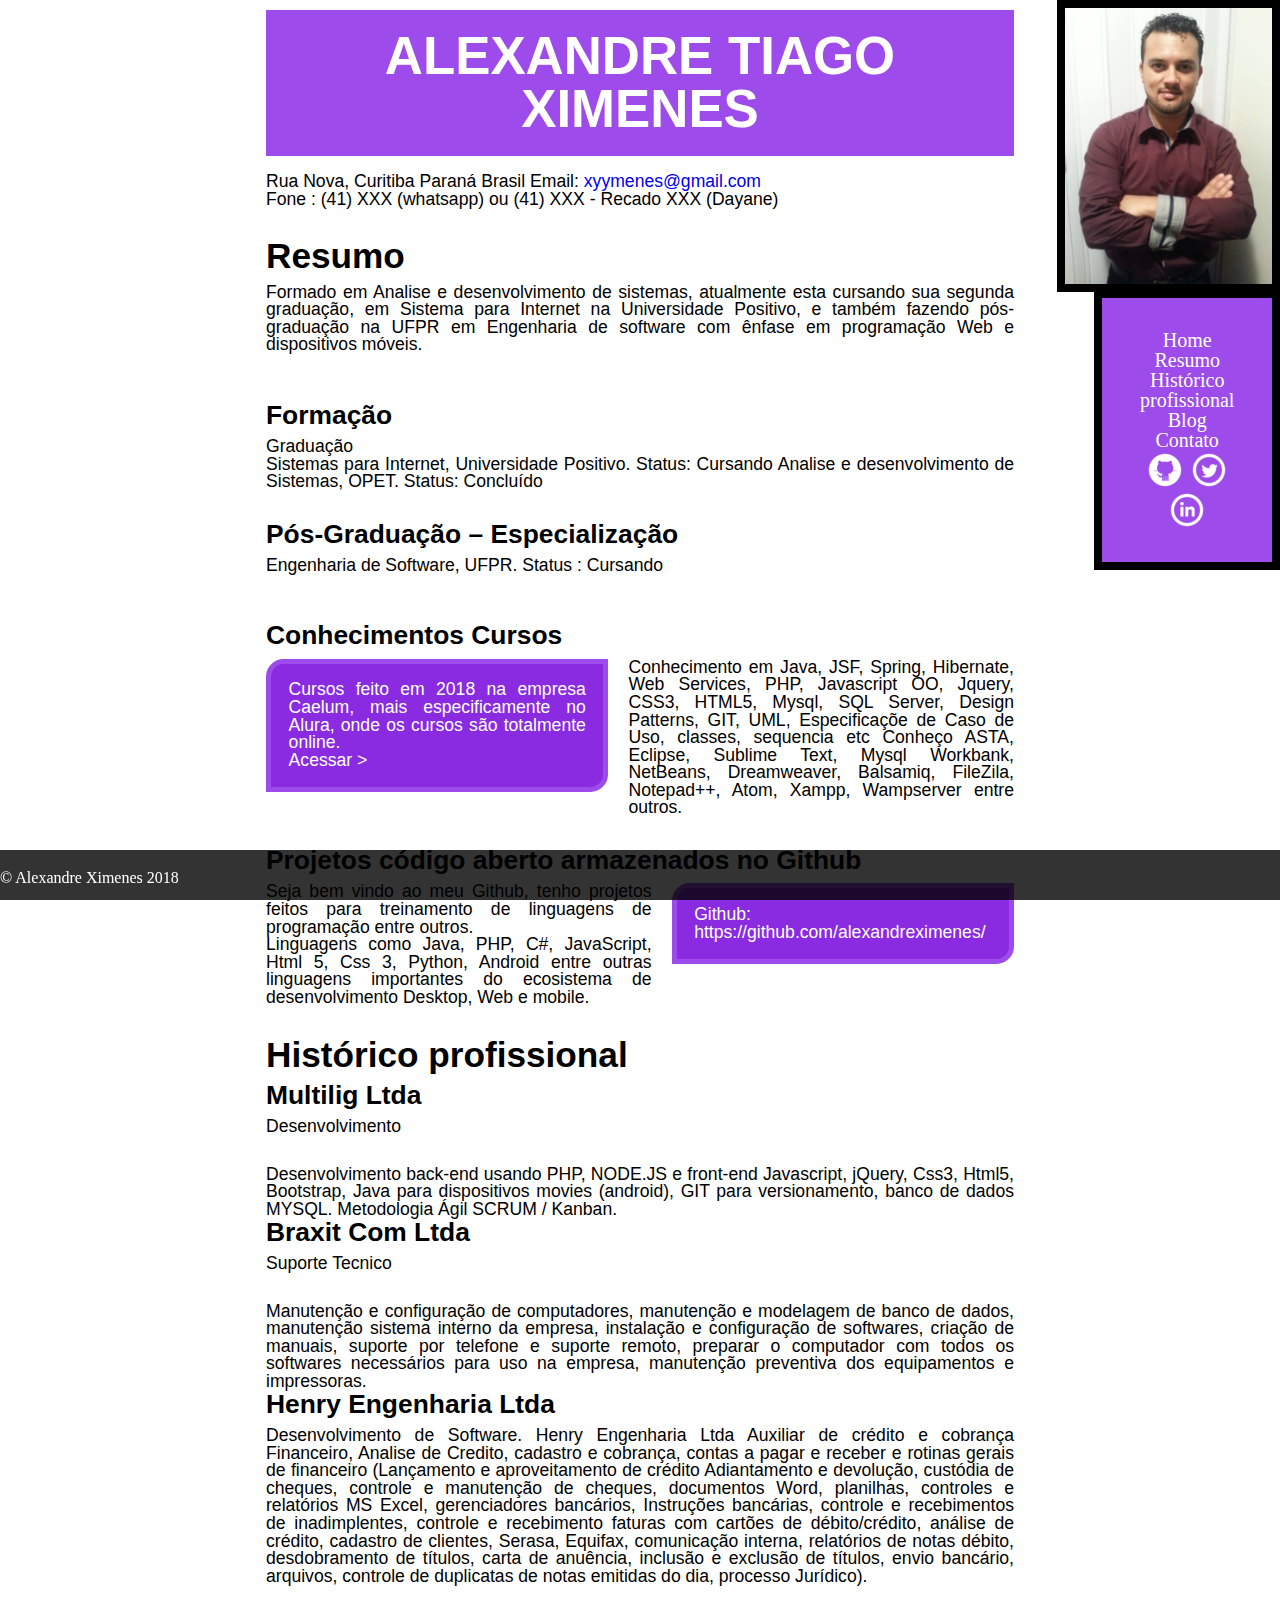
<file: index.html>
<!DOCTYPE html>
<html>
    <head>
        <link rel="stylesheet" href="css/reset.css" />
        <link rel="stylesheet" href="css/estilo.css" />
        <link 
    </head>
    <body>
           <main>
                <h1>Alexandre Tiago Ximenes</h1></br>
                <p>
                    <span>Rua Nova, Curitiba Paraná Brasil Email: <a href="mailto:xyymenes@gmail.com">xyymenes@gmail.com</a></span></br>
                    <span>Fone : (41) XXX (whatsapp) ou (41) XXX - Recado XXX (Dayane) </span></br>
                </p>

                <h2>Resumo</h2>
                <p>Formado em Analise e desenvolvimento de sistemas, atualmente esta cursando sua segunda graduação, em Sistema para Internet na Universidade Positivo, e também fazendo pós-graduação na UFPR em Engenharia de software com ênfase em programação Web e dispositivos móveis.</p>
                </br>
                
                <h3>Formação</h3>
                <h4>Graduação</h4>
                <p>
                    Sistemas para Internet, Universidade Positivo.
                    Status: Cursando	Analise e desenvolvimento de Sistemas, OPET.
                    Status: Concluído
                </p>

                <h3>Pós-Graduação – Especialização</h3>
                <p>
                    Engenharia de Software, UFPR.
                    Status : Cursando
                </p>
            </br>
                
                <h3>Conhecimentos Cursos</h3>
                <blockquote class="cursos"> 
                        Cursos feito em 2018 na empresa Caelum, mais especificamente no Alura, onde os cursos são totalmente online.</br>
                        <cite>
                            <a href="https://cursos.alura.com.br/user/xyymenes">Acessar > </a>
                        </cite>
                    </blockquote>
                    
                    <p>Conhecimento em Java, JSF, Spring, Hibernate, Web Services, PHP, Javascript  OO, Jquery, CSS3, HTML5, Mysql, SQL Server, Design Patterns, GIT, UML, Especificaçõe de Caso de Uso, classes, sequencia etc
                            Conheço ASTA, Eclipse, Sublime Text, Mysql Workbank, NetBeans, Dreamweaver, Balsamiq, FileZila, Notepad++, Atom, Xampp, Wampserver entre outros.</p>
                            
                <h3>Projetos código aberto armazenados no Github</h3>
                <blockquote class="site_github">
                        <cite>
                            <em>Github:</em> <a href="https://github.com/alexandreximenes/">https://github.com/alexandreximenes/</a>
                        </cite>
                    </blockquote>

                <p>
                        Seja bem vindo ao meu Github, tenho projetos feitos para treinamento de linguagens de programação entre outros. </br>
                        Linguagens como Java, PHP, C#, JavaScript, Html 5, Css 3, Python, Android entre outras linguagens importantes do ecosistema de desenvolvimento Desktop, Web e mobile.
                </p>
                
                    
                <h2>Histórico profissional</h2>
                <h3>Multilig Ltda</h3>
                <p>Desenvolvimento</p>
                Desenvolvimento back-end usando PHP, NODE.JS e front-end Javascript, jQuery, Css3, Html5, Bootstrap, Java para dispositivos movies (android), GIT para versionamento, banco de dados MYSQL. Metodologia Ágil SCRUM / Kanban.

                <h3>Braxit Com Ltda</h3>
                <p>Suporte Tecnico </p>
                Manutenção e configuração de computadores, manutenção e modelagem de banco de dados, manutenção sistema interno da empresa, instalação e configuração de softwares, criação de manuais, suporte por telefone e suporte remoto, preparar o computador com todos os softwares necessários para uso na empresa, manutenção preventiva dos equipamentos e impressoras.

                <h3>Henry Engenharia Ltda</h3>
                Desenvolvimento de Software.

                Henry Engenharia Ltda
                Auxiliar de crédito e cobrança
                Financeiro, Analise de Credito, cadastro e cobrança, contas a pagar e receber e rotinas gerais de financeiro (Lançamento e aproveitamento de crédito Adiantamento e devolução, custódia de cheques, controle e manutenção de cheques, documentos Word, planilhas, controles e relatórios MS Excel, gerenciadores bancários, Instruções bancárias, controle e recebimentos de inadimplentes, controle e recebimento faturas com cartões de débito/crédito, análise de crédito, cadastro de clientes, Serasa, Equifax, comunicação interna, relatórios de notas débito, desdobramento de títulos, carta de anuência, inclusão e exclusão de títulos, envio bancário, arquivos, controle de duplicatas de notas emitidas do dia, processo Jurídico).
            </main>

            <figure class="minha-foto">
                <img src="img/alexandre.jpg"/>
                <!-- <figcaption>Querendo <em>sem conseguir</em> fazer cara de sério!</figcaption> -->
            </figure>
            <aside>
                  
                <nav>
                    <ul>
                        <li><a href="#">Home</a></li>
                        <li><a href="#">Resumo</a></li>
                        <li><a href="#">Histórico profissional</a></li>
                        <li><a href="#">Blog</a></li>
                        <li><a href="#">Contato</a></li>

                    </ul>
                </nav>
                  
                <ul class="icones-sociais">
                        <li class="github"><a href="http://www.github.com">Github</a></li>
                        <li class="twitter"><a href="http://www.twitter.com">Twitter</a></li>
                        <li class="linkedin"><a href="http://www.linkedin.com">Linkedin</a></li>
                        
                </ul>
              
            </aside>    
            <footer>
                &copy; Alexandre Ximenes 2018
            </footer>
    </body>
</html>
</file>
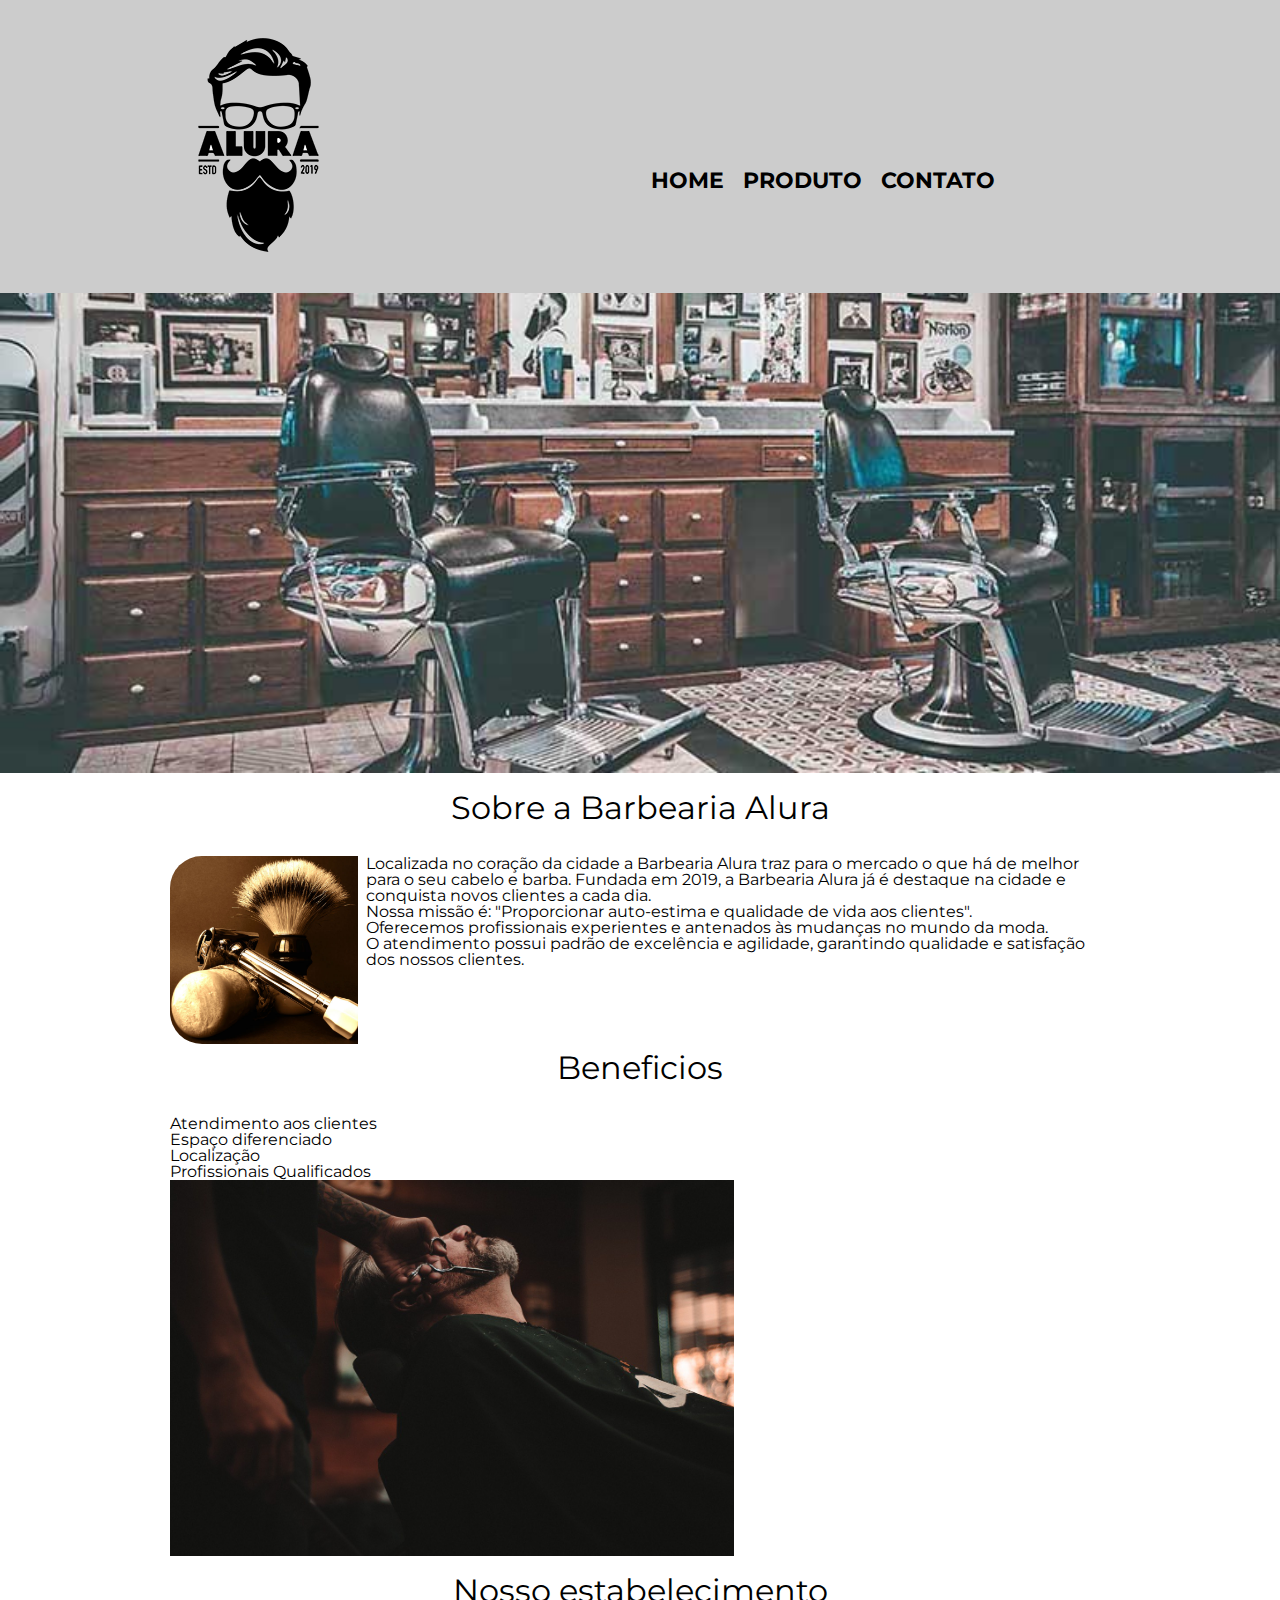
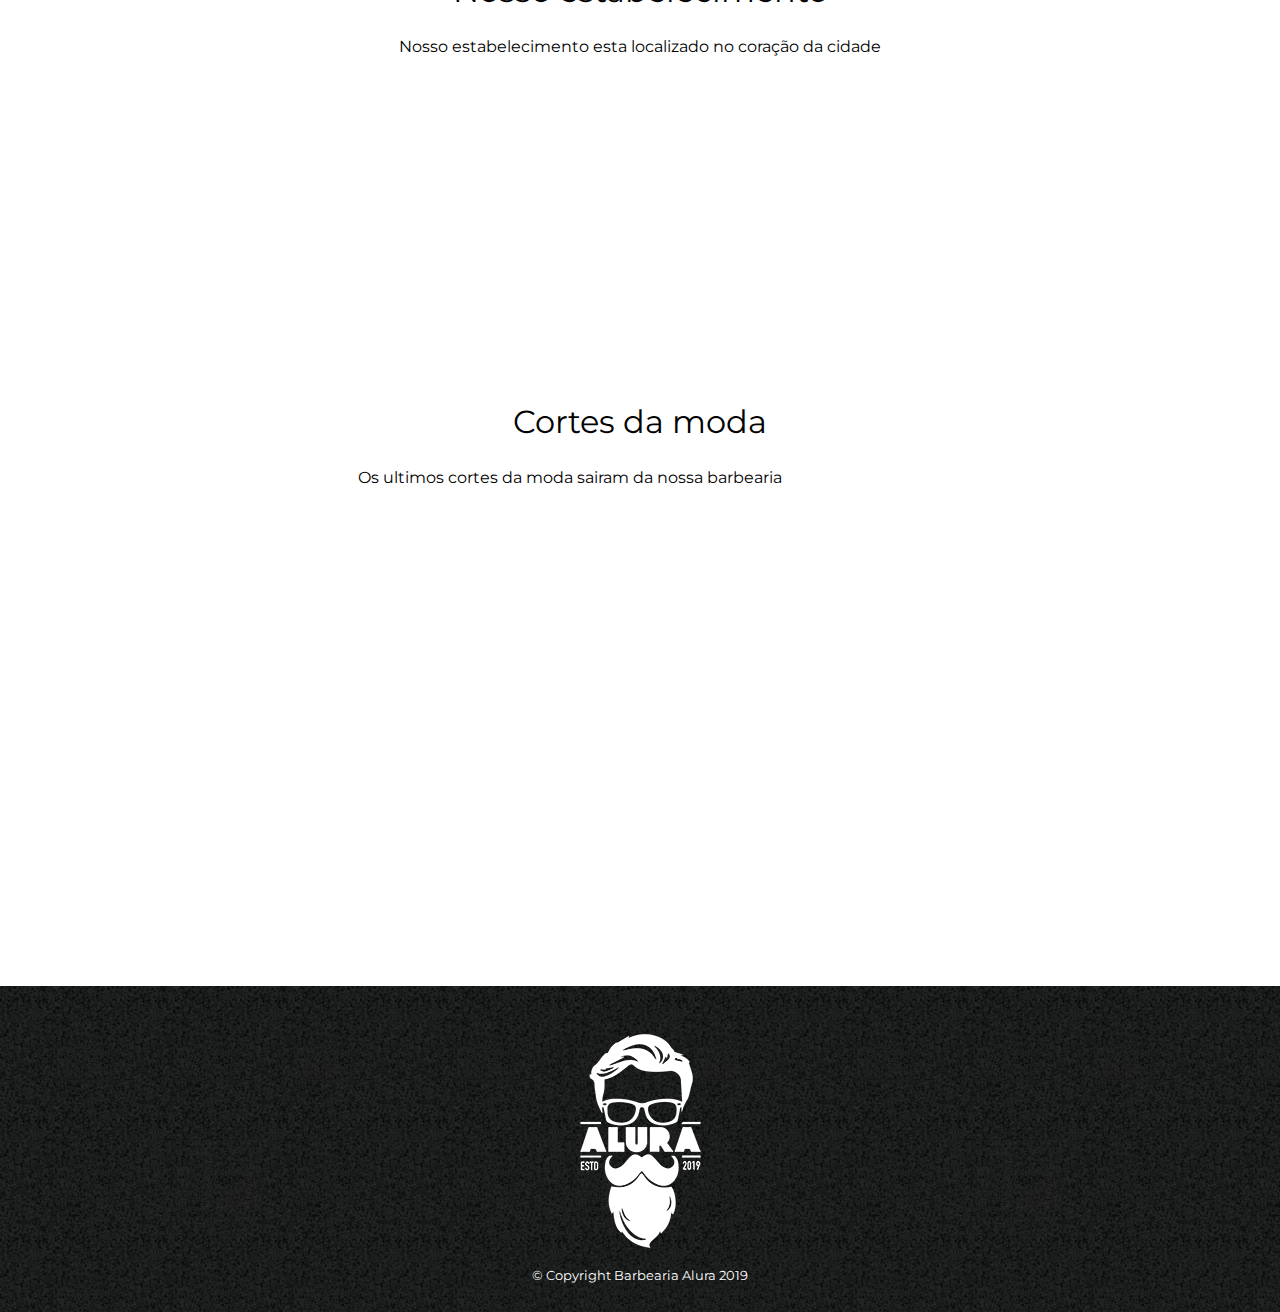
<file: curso II/index.html>
<!DOCTYPE html>
<html lang="pt-br">
<head>
    <title>Barbeaaria</title>
    <meta charset="UTF-8">
    <meta name="viewport" content="width=device-width, initial-scale=1.0">
    <meta http-equiv="X-UA-Compatible" content="ie=edge">
    <link rel="stylesheet" href="reset.css">
    <link rel="stylesheet" href="style.css">
    <link href="https://fonts.googleapis.com/css?family=Montserrat&display=swap" rel="stylesheet">
</head>
<body>
    <header>
        <div class="caixa">
            <figure>
                <img class="logo" src="img/logo.png" alt="imagem da Barbearia Alura">
            </figure>
            <nav>
                <ul>
                        <li><a href="index.html">home</a></li>
                        <li><a href="produtos.html">produto</a></li>
                        <li><a href="contato.html">contato</a></li>
                    </ul>
            </nav>
        </div>
    </header>
    <figure>
        <img class="banner" src="img/banner.jpg" alt="imagem da Barbearia Alura">
    </figure>

    <main>
        <section class="principal"> 
            <h2 class=titulo>Sobre a Barbearia Alura</h2>

            <img class="utensilios" src="img/utensilios.jpg" alt="imagem de utensilios">

            <p>Localizada no coração da cidade a <strong> Barbearia Alura </strong> traz para o mercado o que há de melhor para o seu cabelo e barba. Fundada em 2019, a Barbearia Alura já é destaque na cidade e conquista novos clientes a cada dia.</p>

            <p><em>Nossa missão é: <strong>"Proporcionar auto-estima e qualidade de vida aos clientes".</strong></em></p>

            <p>Oferecemos profissionais experientes e antenados às mudanças no mundo da moda. </p>
            <p><strong>O atendimento possui padrão de excelência e agilidade, garantindo qualidade e satisfação dos nossos clientes.</strong></p>

        </section>

        <section class="beneficios">

            <h3 class=titulo>Beneficios</h3>

            <ul>
                <li class="itens">Atendimento aos clientes</li>
                <li class="itens" >Espaço diferenciado</li>
                <li class="itens" >Localização</li>
                <li class="itens" >Profissionais Qualificados</li>
            </ul>

            <figure>
                    <img class="imagem-beneficios" src="img/beneficios.jpg" alt="imagem da Barbearia Alura">
            </figure>
            
        </section>

        <section class="mapa">

            <h3 class=titulo>Nosso estabelecimento</h3>
            <p>Nosso estabelecimento esta localizado no coração da cidade</p>
            <iframe src="https://www.google.com/maps/embed?pb=!1m18!1m12!1m3!1d3656.4481908446273!2d-46.63466568447373!3d-23.588253984669517!2m3!1f0!2f0!3f0!3m2!1i1024!2i768!4f13.1!3m3!1m2!1s0x94ce5a2b2ed7f3a1%3A0xab35da2f5ca62674!2sCaelum!5e0!3m2!1spt-BR!2sbr!4v1572910335635!5m2!1spt-BR!2sbr" width="100%" height="300" frameborder="0" style="border:0;" allowfullscreen=""></iframe>

        </section>
        <section class="video">

            <h3 class=titulo>Cortes da moda</h3>
            <p>Os ultimos cortes da moda sairam da nossa barbearia</p>
            <iframe width="660" height="415" src="https://www.youtube.com/embed/GbrgUrPWuWE" frameborder="0" allow="accelerometer; autoplay; encrypted-media; gyroscope; picture-in-picture" allowfullscreen></iframe>

        </section>
    </main>
    <footer>
        <figure>
             <img class="logo-rodape" src="img/logo-branco.png" alt="logo rodape">
             <p class="copyright">
                 &copy; Copyright Barbearia Alura 2019
             </p>
        </figure>
     </footer>
</body>
</html>
</file>
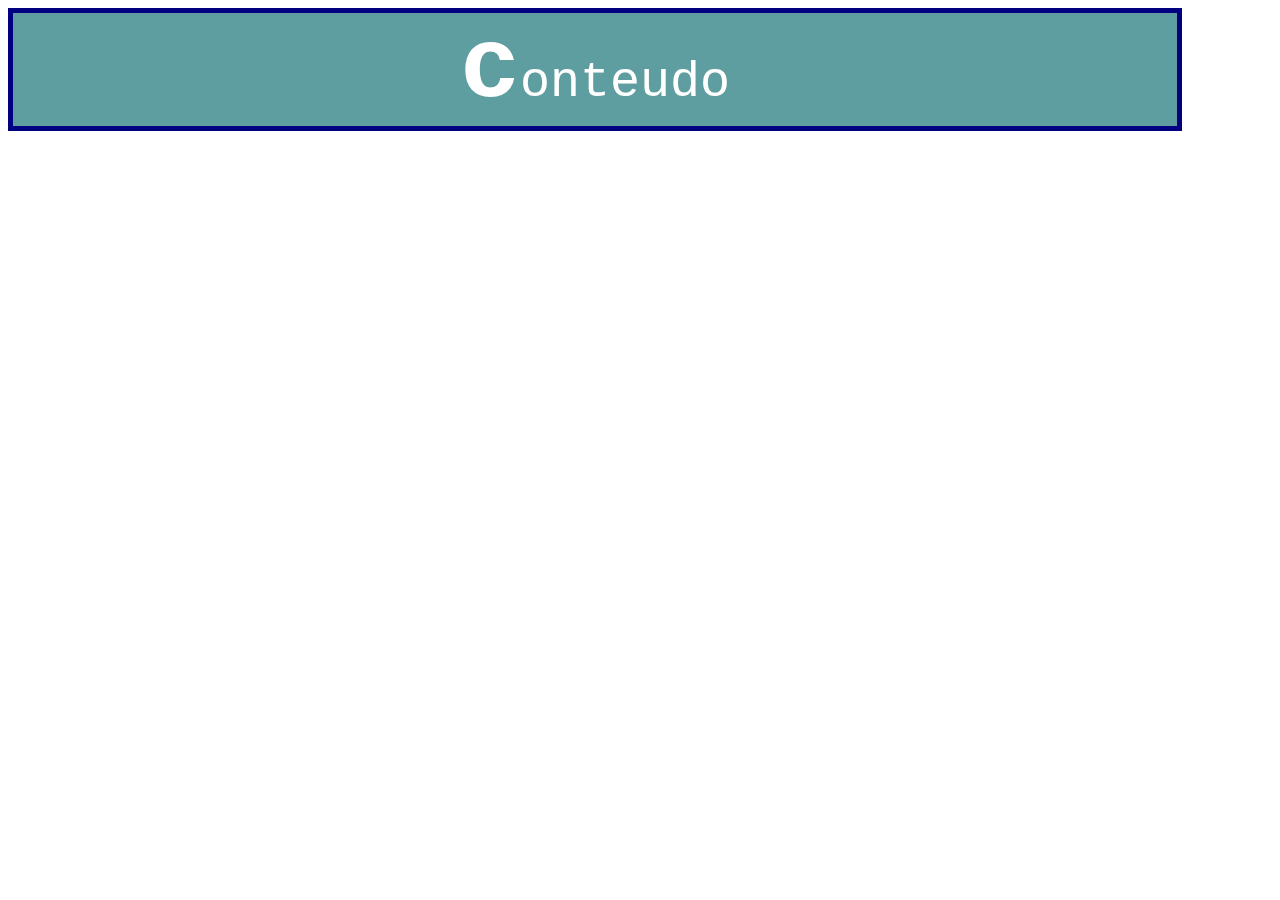
<file: curso/index.html>
<!DOCTYPE html>
<html lang="en">
<head>
    <meta charset="UTF-8">
    <meta name="viewport" content="width=device-width, initial-scale=1.0">
    <meta http-equiv="X-UA-Compatible" content="ie=edge">
    <title>Document</title>

    <style>
        .seletor{
            color: #fff;
            font-size: 50px;
            text-align: center;
            border: solid 5px navy;
            width: calc(100% - 100px);
            background: cadetblue;
            font-family: 'Courier New', Courier, monospace
        }
        .seletor:hover{
            background-color: orangered;
            transition: .5s;
        }

        .seletor::first-letter{
            font-size: 100px;
            font-weight: bold;
        }
    </style>
</head>
<body>
    <div class="seletor">
        conteudo
    </div>
</body>
</html>
</file>
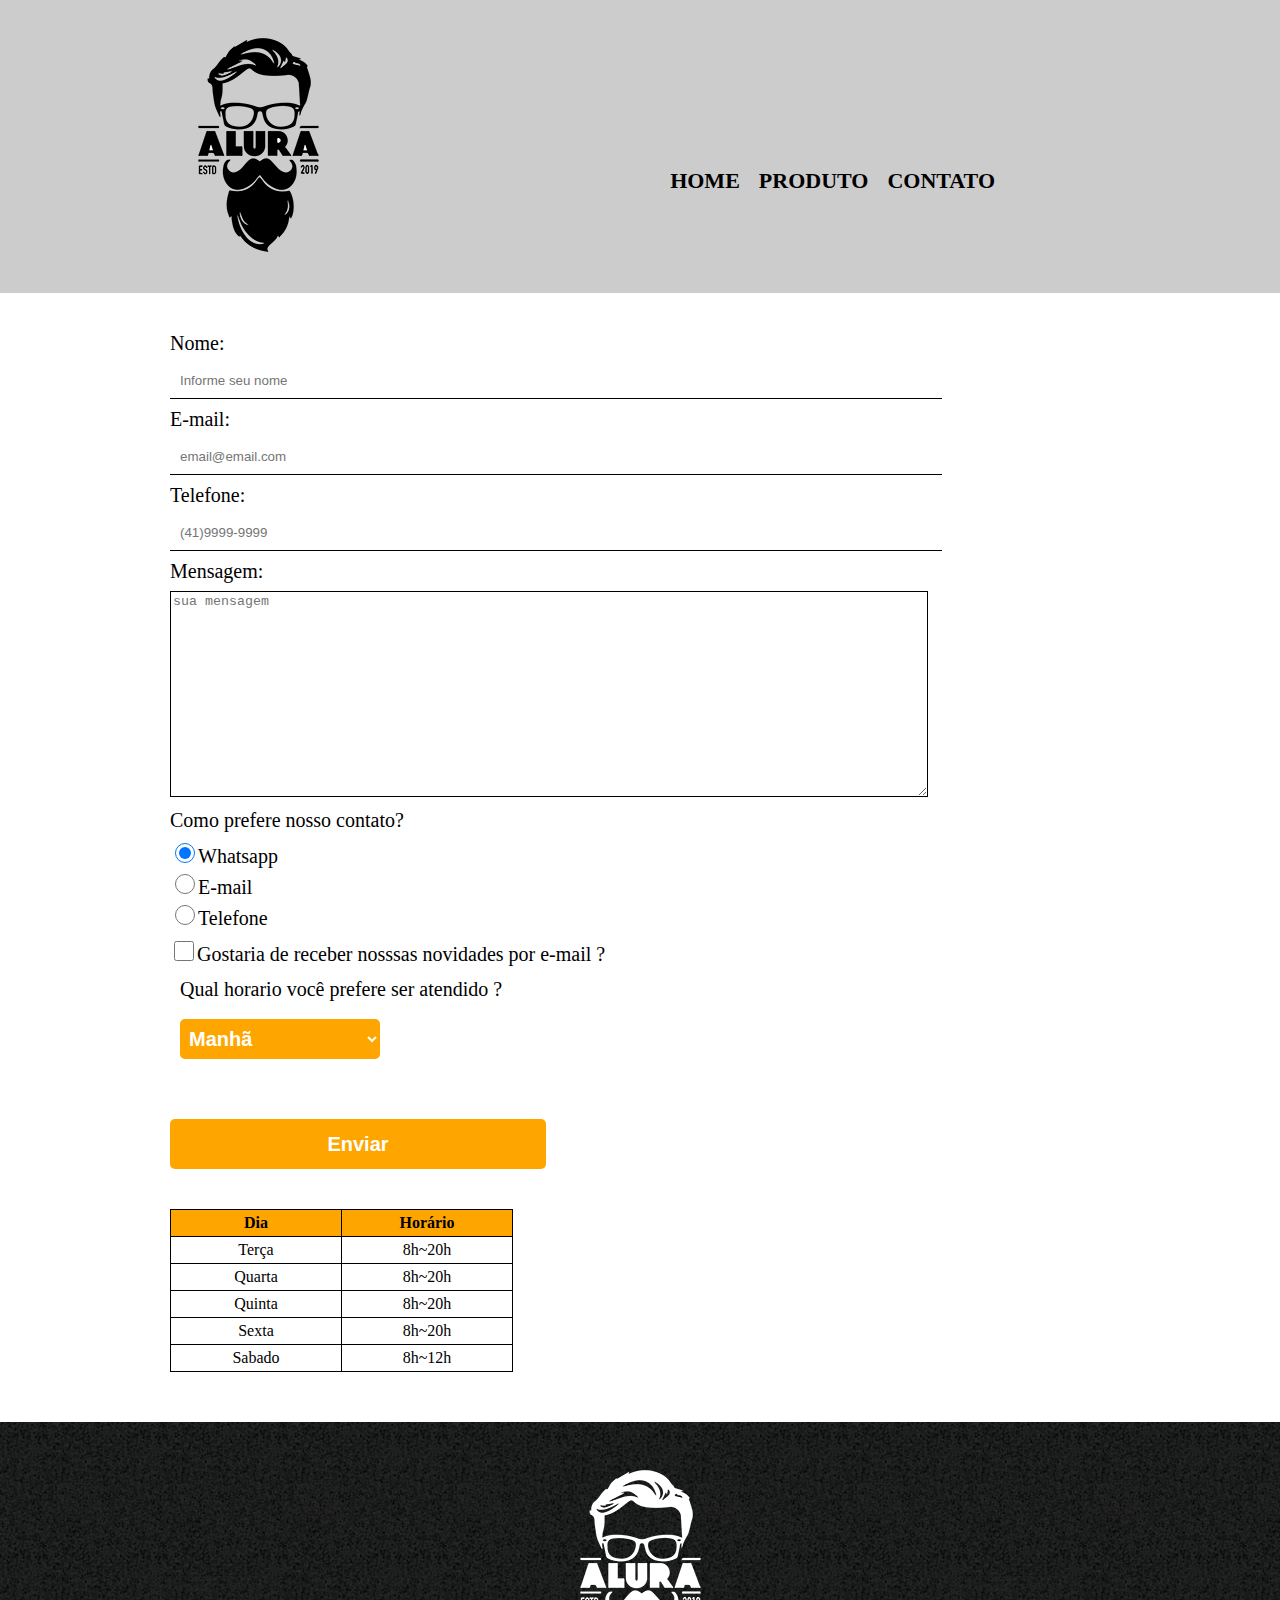
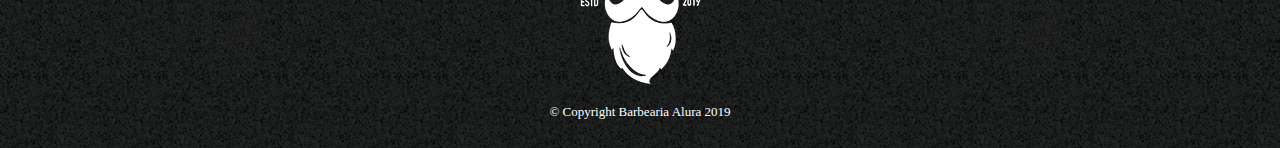
<file: curso II/contato.html>
<!DOCTYPE html>
<html lang="pt-br">
<head>
    <title>Produtos</title>
    <meta charset="UTF-8">
    <meta name="viewport" content="width=device-width, initial-scale=1.0">
    <meta http-equiv="X-UA-Compatible" content="ie=edge">
    <link rel="stylesheet" href="reset.css">
    <link rel="stylesheet" href="contato.css">
</head>
<body>
    <header>
        <div class="caixa">
            <figure>
                <img class="logo" src="img/logo.png" alt="imagem da Barbearia Alura">
            </figure>
            <nav>
                <ul>
                        <li><a href="index.html">home</a></li>
                        <li><a href="produtos.html">produto</a></li>
                        <li><a href="contato.html">contato</a></li>
                    </ul>
            </nav>
        </div>
    </header>

		<main>
			<form>
				<div class="container">
					<label for="name">Nome: </label>
					<input type="text" id="name" placeholder="Informe seu nome" required/>

					<label for="email">E-mail: </label>
					<input type="email" id="email" placeholder="email@email.com" required/>

					<label for="telefone">Telefone: </label>
					<input type="tel" id="telefone" placeholder="(41)9999-9999" required/>

					<label for="mensagem">Mensagem: </label>
					<textarea id="mensagem" placeholder="sua mensagem" required></textarea>
				</div>
				<fieldset class="radio">	
					<legend>Como prefere nosso contato?</legend>
					<label for="radio-whatsapp"><input type="radio" id="radio-whatsapp" value="whatsapp" name="contato" checked/>Whatsapp </label>
					<label for="radio-email"><input type="radio" id="radio-email" value="email" name="contato"/>E-mail </label>
					<label for="radio-telefone"><input type="radio" id="radio-telefone" name="contato"/>Telefone </label>	
					<label class="checkbox-email" for="checkbox-email"><input id="checkbox-email"type="checkbox">Gostaria de receber nosssas novidades por e-mail ?</label>
				</fieldset>

				<fieldset class="select">
				<legend>Qual horario você prefere ser atendido ?</legend>
					<select>
						<option>Manhã</option>
						<option>Tarde</option>
						<option>Noite</option>
					</select>
				</fieldset>
				<input type="submit" class="button" value="Enviar">
			</form>
			<table>
				<thead>
					<tr>
						<th>Dia</th>
						<th>Horário</th>
					</tr>
				</thead>
				<tbody>
					<tr>
						<td>Terça</td>
						<td>8h~20h</td>
					</tr>
					<tr>
						<td>Quarta</td>
						<td> 8h~20h</td>
					</tr>
					<tr>
						<td>Quinta</td>
						<td>8h~20h</td>
					</tr>
					<tr>
						<td>Sexta</td>
						<td>8h~20h</td>
					</tr>
					<tr>
						<td>Sabado</td>
						<td>8h~12h</td>
					</tr>
				</tbody>
			</table>
</main>

		<footer class="footer">
			<figure>
				 <img class="logo-rodape" src="img/logo-branco.png" alt="logo rodape">
				 <p class="copyright">
					 &copy; Copyright Barbearia Alura 2019
				 </p>
			</figure>
		 </footer>	</body>
</html>
</file>
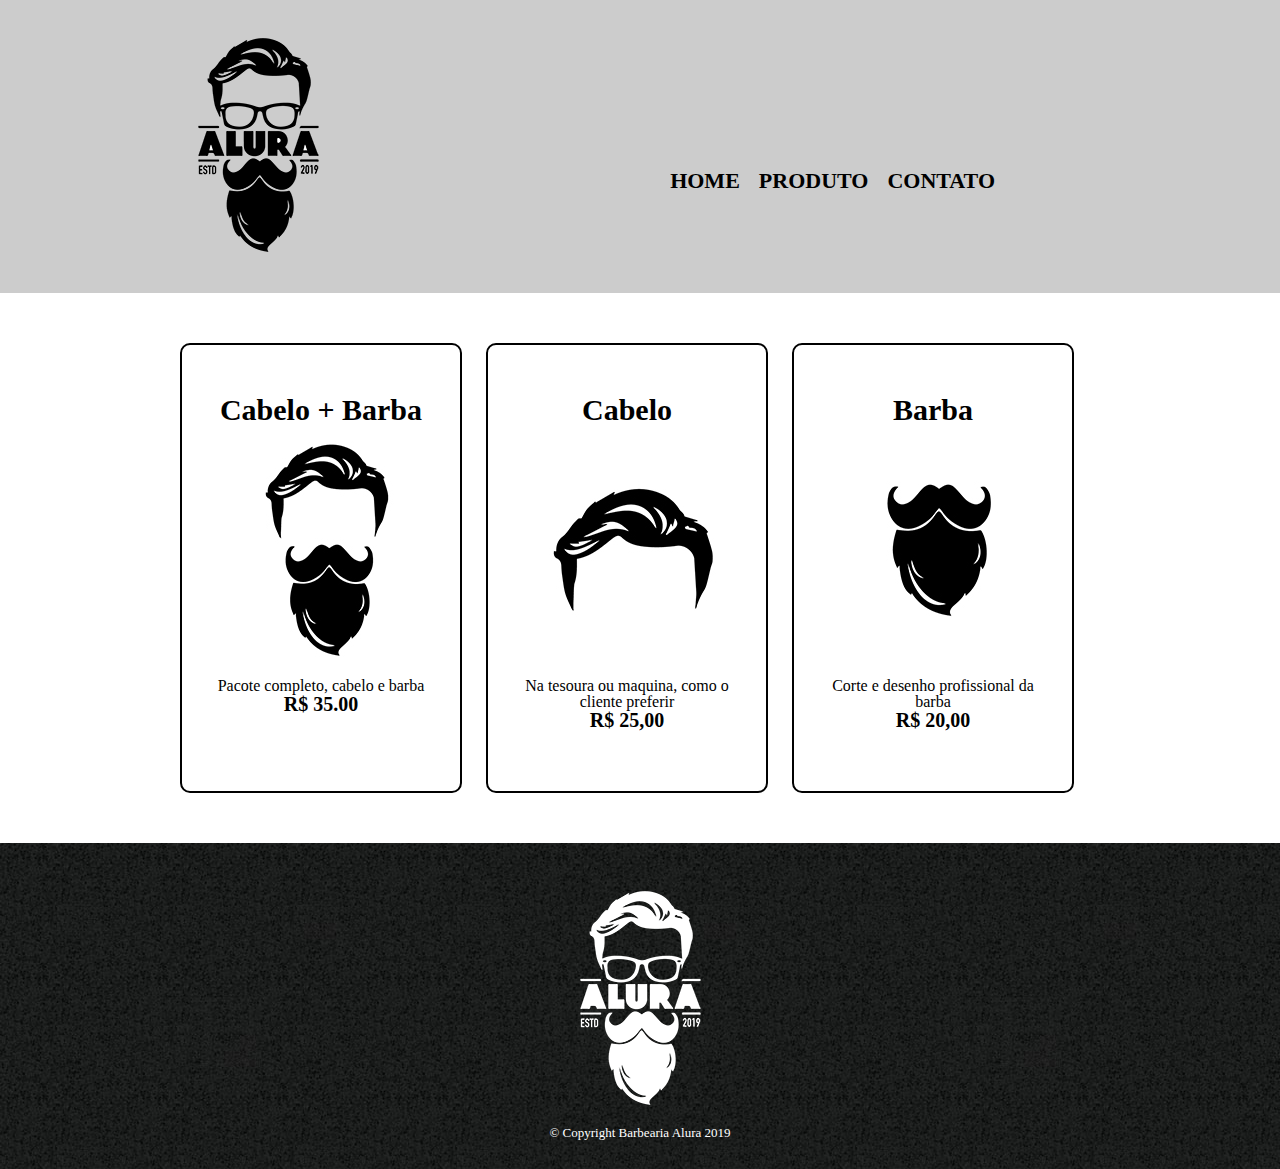
<file: curso II/produtos.html>
<!DOCTYPE html>
<html lang="pt-br">
<head>
    <title>Produtos</title>
    <meta charset="UTF-8">
    <meta name="viewport" content="width=device-width, initial-scale=1.0">
    <meta http-equiv="X-UA-Compatible" content="ie=edge">
    <link rel="stylesheet" href="reset.css">
    <link rel="stylesheet" href="produtos.css">
</head>
<body>
    <header>
        <div class="caixa">
            <figure>
                <img class="logo" src="img/logo.png" alt="imagem da Barbearia Alura">
            </figure>
            <nav>
                <ul>
                    <li><a href="index.html">home</a></li>
                    <li><a href="produtos.html">produto</a></li>
                    <li><a href="contato.html">contato</a></li>
                    </ul>
            </nav>
        </div>
    </header>
    
    <main>
       <div>
            <figure>
                <ul class="produtos">
                    <li>
                        <h2>Cabelo + Barba</h2>
                        <img class="logo" src="img/cabelo+barba.jpg" alt="imagem da Barbearia Alura">
                        <p>Pacote completo, cabelo e barba</p>
                        <p class="produto-preco">R$ 35.00</p>
                    </li>
                    <li>
                        <h2>Cabelo</h2>
                        <img class="logo" src="img/cabelo.jpg" alt="imagem da Barbearia Alura">
                        <p>Na tesoura ou maquina, como o cliente preferir</p>
                        <p class="produto-preco">R$ 25,00</p>
                    </li>
                    <li>
                        <h2>Barba</h2>
                        <img class="logo" src="img/barba.jpg" alt="imagem da Barbearia Alura">
                        <p>Corte e desenho profissional da barba</p>
                        <p class="produto-preco">R$ 20,00</p>
                    </li>
                </ul>
            </figure>    
       </div>
    </main>
    <footer>
       <figure>
            <img class="logo-rodape" src="img/logo-branco.png" alt="logo rodape">
            <p class="copyright">
                &copy; Copyright Barbearia Alura 2019
            </p>
       </figure>
    </footer>
</body>
</html>
</file>
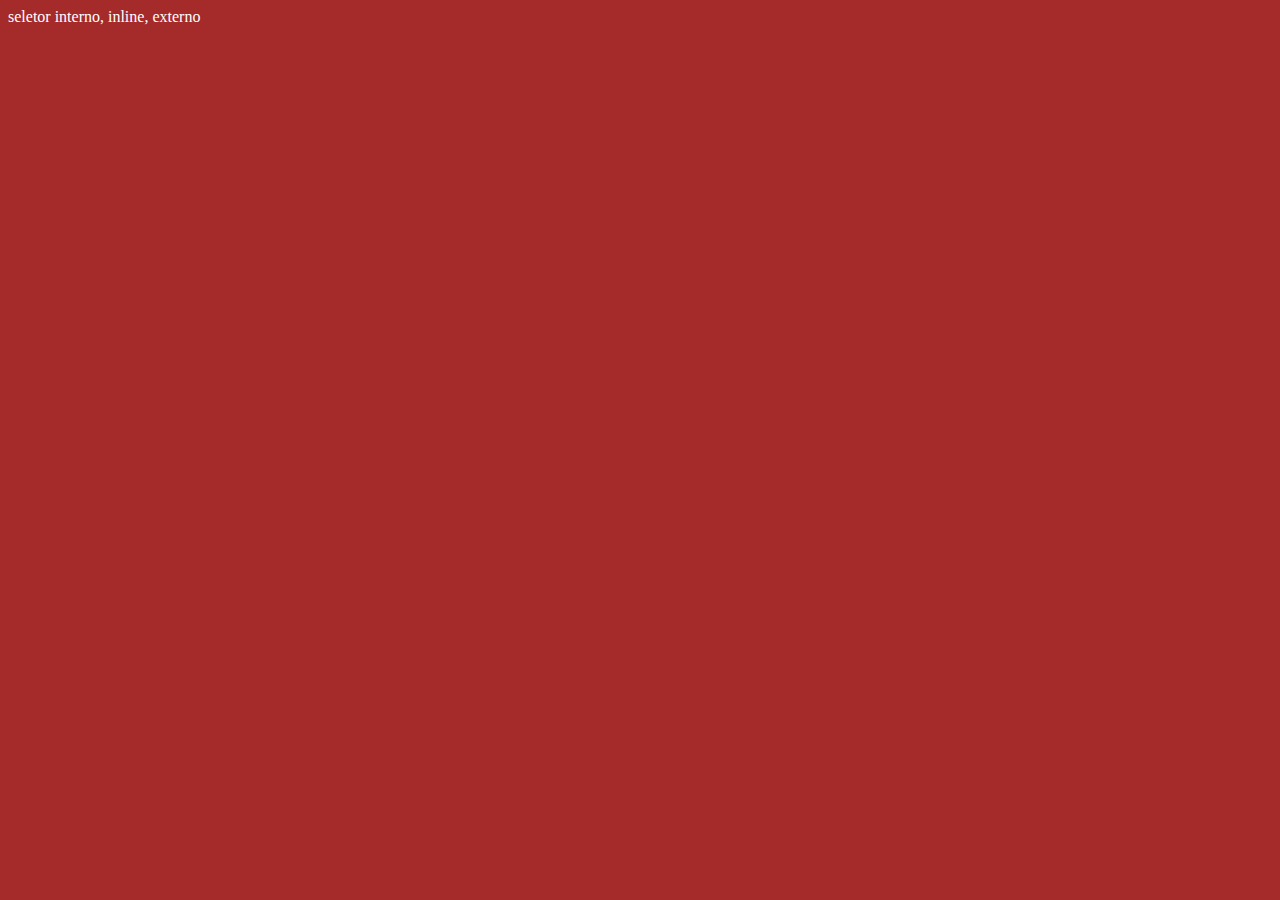
<file: curso/index.1.html>
<!DOCTYPE html>
<html lang="en">
<head>
    <meta charset="UTF-8">
    <meta name="viewport" content="width=device-width, initial-scale=1.0">
    <meta http-equiv="X-UA-Compatible" content="ie=edge">
    <title>Document</title>

    <style>
        body{
            background-color: blueviolet;
            color: white;
                }
    </style>
    <link rel="stylesheet" href="style.css">
</head>
<body>
    <div class="seletor">
        seletor interno, inline, externo
    </div>
</body>
</html>
</file>
<file: css/estilo.css>
*{
    font-family: Arial, Helvetica, sans-serif;
    margin: 0;
    padding: 0;
    text-decoration: none;
    box-sizing: border-box;
    font-size: 110%;
}
main{
    margin: 0 auto;
    padding: 10px;
    width: 60%;
    padding-bottom: 150px;
    text-align: justify;
}
h1{
    background-color: #9e4beb;
    font-size: 300%;
    color:white;
    text-align: center;
    font-weight: bold;
    padding: 20px;
    text-transform: uppercase;
}
h2{
    font-size: 2.0em;
}
h2, h3{
    font-weight: bold;
    clear: both;
    margin-bottom: 10px;
}
p{
    margin-bottom: 30px;
}
h3{
    font-size: 1.5em;
    
}

figure img{
    width: 45%;
}
.cursos{
    float: left;
    margin-right: 20px;
}
.site_github{
    float: right;
    margin-left: 20px;
}
blockquote{
    width: 35ch;
    border-radius: 1em 0em; 
    border: 5px solid #9e4beb; 
    padding: 1em;
    color: white;
    background-color: blueviolet;
    margin-bottom: 2em;
    
}
aside{
    float: right;
    
    width: 14.5%;
    padding: 2em;
    position: absolute;
    top: 290px;
    right: 0;
    
}
aside, img{
    border: 0.5em solid black;
    color: white;
    background: #9e4beb;
    text-align: center;
    float: right;
    
}
aside a{
    color: #ffffff;   
    font-size: 1.25em;
    text-decoration: none;
     
}
aside a:hover{
    color: white;
}
.icones-sociais li{
    display: inline-block;
}

.icones-sociais a{
    width: 40px;
    height: 40px;
    display: inline-block;
    text-indent: -9999px;
    
}

blockquote a{
    color: white;
}
/*image replacement*/

.github{
    background-image: url("../img/github.png");
}


.twitter{
    background-image: url("../img/twitter.png");
}


.linkedin{
    background-image: url("../img/linkedin.png");
}

footer{
    color:white;
    clear: both;
    position: fixed;
    bottom: 0;
    width: 100%;
    height: 50px;
    background: rgba(0,0,0,0.8);
    padding: 20px 0px 0px 0px;
}
.minha-foto{
    position: absolute;
    top: 0;
    right: 0;

}
</file>
<file: curso II/style.css>
header{
    background: #cccccc;
    padding: 20px 0; 
}
body{
    font-family: 'Montserrat', sans-serif;
}
.mapa{
    text-align: center;
    margin: 1em 0 1em 0;
}
.mapa p{
    margin-bottom: 2em;
}
main{
    width: 940px;
    margin: 0 auto;
}
form{
    margin: 40px 0;
}

/* css da pagina inicial (banner)*/
.banner{
    width: 100%;

}
.titulo{
    text-align: center;
    font-size: 2em;
    margin: 0.5em 0 1em 0;
    clear: both;
}
.utensilios{
    border-radius: 2em 0 0 2em;
    width: 20%;
    float: left;
    margin: 0 0.5em 0.5em 0;
}
.video{
    margin: 1em auto;
    width: 60%;
}
.video p{
    margin-bottom: 2em;
}
.principal{
}

.container label{
    display: block;
    font-size: 20px;
    margin: 10px 0 10px 0;
}
.logo{
    transition: .5s;
}
.logo:hover{
    transform: scale(1.05) rotate(-3deg);
}

.imagem-beneficios{
    width: 60%;
}

.button{
    width: 40%;
    height: 50px;
    padding: 5px;
    color: white;
    font-weight: bold;
    font-size: 20px;
    margin-top: 50px;
    border: none;
    border-radius: 5px;
    transition: .5s all;
    cursor: pointer; 
    background: orange;

}
.button:hover{
    background: darkorange;
    transform: scale(1.1)   
}
input:focus, textarea:focus {
    transition: .5s all;
    background: orange;
}
input placeholder {
    color: white;
}
.checkbox-email{
    margin-top: 10px;
}
.radio, .select{
    margin-top: 10px;
    font-size: 20px;
}
.radio legend, .select legend{
    margin-bottom: 10px;
}
.select select{
    width: 200px;
    height: 40px;
    padding: 5px;
    color: white;
    font-weight: bold;
    font-size: 20px;
    border: none;
    border-radius: 5px;
    background: orange;
}
.radio input{
    width: 20px;
    height: 20px;
    padding: 5px;
    color: white;
    font-weight: bold;
    font-size: 20px;

}
.radio input:checked{
    background: orange;
}
.radio label{
    display: block; 
    margin-bottom: 5px;
}
.select{
    padding: 10px;
}
.container textarea{
    width: 80%;
    height: 200px ;
    border: 1px solid black;
}
.container input{
    display: block;
    width: 80%;
    border: 1px solid black;
    border-top: none;
    border-left: none;
    border-right: none;
    padding: 10px 10px;
}

.caixa{
    width: 940px;
    margin: 0 auto;
    position: relative;
}

nav{
   margin: 0 0 0 15px;
   position: absolute;
   top: 150px;
   right: 100px;
}
nav li{
   display: inline; 
   margin-right: 15px;
}
nav a{
   text-transform: uppercase;
   font-weight: bold;
   font-size: 22px;
   color: black;
   text-decoration: none;
}

.produtos{
    width: 940px;
    margin: 0 auto;
    padding-top: 50px;
}
.produtos li{
    padding: 50px 20px;
    display: inline-block;
    text-align: center;
    width: 30%;
    height: 450px;
    vertical-align: top;
    margin: 0 10.0px;
    border: 2px solid black;
    border-radius: 10px;
    box-sizing: border-box;
}

.produtos li:hover{
    border-color: #C78c19;
}


.produtos li:hover h2{
    font-size: 35px;
    transition: .2s;
}

.produtos li:active{
    border-color: #088c19;
}

nav a:hover{
    color: #C78c19;
    text-decoration: underline;
}

.produtos h2{
    font-size: 30px;
    font-weight: bold;
}

.produto-preco{
    font-size: 20px;
    font-weight: bold;
}

footer{
    text-align: center;
    padding: 30px;
    margin: 50px 0 0 0;
    background: url("img/bg.jpg");
    height: auto;   
}

.logo-rodape{
    margin: 0 auto;
}
.copyright{
    font-size: 13px;
    color: white;
}

table{
    margin: 20px 0 40px;
}

thead{
    background: orange;
    font-weight: bold;
}
th{
    padding: 20px;
}
td, th, tr{
    width: 150px;
    border: 1px solid black;
    padding: 5px 10px 5px 10px;
    text-align: center; 
}
tbody > tr:hover{
    transition: 0.5s;
    background: #cccccc;
}
</file>
<file: curso II/contato.css>
header{
    background: #cccccc;
    padding: 20px 0; 
}
main{
    width: 940px;
    margin: 0 auto;
}
form{
    margin: 40px 0;
}

.container label{
    display: block;
    font-size: 20px;
    margin: 10px 0 10px 0;
}
figure{
    transition: .5s;
}
figure:hover{
    transform: scale(1.05) rotate(-3deg);
}

.button{
    width: 40%;
    height: 50px;
    padding: 5px;
    color: white;
    font-weight: bold;
    font-size: 20px;
    margin-top: 50px;
    border: none;
    border-radius: 5px;
    transition: .5s all;
    cursor: pointer; 
    background: orange;

}
.button:hover{
    background: darkorange;
    transform: scale(1.1)   
}
input:focus, textarea:focus {
    transition: .5s all;
    background: orange;
}
input placeholder {
    color: white;
}
.checkbox-email{
    margin-top: 10px;
}
.radio, .select{
    margin-top: 10px;
    font-size: 20px;
}
.radio legend, .select legend{
    margin-bottom: 10px;
}
.select select{
    width: 200px;
    height: 40px;
    padding: 5px;
    color: white;
    font-weight: bold;
    font-size: 20px;
    border: none;
    border-radius: 5px;
    background: orange;
}
.radio input{
    width: 20px;
    height: 20px;
    padding: 5px;
    color: white;
    font-weight: bold;
    font-size: 20px;

}
.radio input:checked{
    background: orange;
}
.radio label{
    display: block; 
    margin-bottom: 5px;
}
.select{
    padding: 10px;
}
.container textarea{
    width: 80%;
    height: 200px ;
    border: 1px solid black;
}
.container input{
    display: block;
    width: 80%;
    border: 1px solid black;
    border-top: none;
    border-left: none;
    border-right: none;
    padding: 10px 10px;
}

.caixa{
    width: 940px;
    margin: 0 auto;
    position: relative;
}

nav{
   margin: 0 0 0 15px;
   position: absolute;
   top: 150px;
   right: 100px;
}
nav li{
   display: inline; 
   margin-right: 15px;
}
nav a{
   text-transform: uppercase;
   font-weight: bold;
   font-size: 22px;
   color: black;
   text-decoration: none;
}

.produtos{
    width: 940px;
    margin: 0 auto;
    padding-top: 50px;
}
.produtos li{
    padding: 50px 20px;
    display: inline-block;
    text-align: center;
    width: 30%;
    height: 450px;
    vertical-align: top;
    margin: 0 10.0px;
    border: 2px solid black;
    border-radius: 10px;
    box-sizing: border-box;
}

.produtos li:hover{
    border-color: #C78c19;
}


.produtos li:hover h2{
    font-size: 35px;
    transition: .2s;
}

.produtos li:active{
    border-color: #088c19;
}

nav a:hover{
    color: #C78c19;
    text-decoration: underline;
}

.produtos h2{
    font-size: 30px;
    font-weight: bold;
}

.produto-preco{
    font-size: 20px;
    font-weight: bold;
}

footer{
    text-align: center;
    padding: 30px;
    margin: 50px 0 0 0;
    background: url("img/bg.jpg");
    height: auto;   
}

.logo-rodape{
    margin: 0 auto;
}
.copyright{
    font-size: 13px;
    color: white;
}

table{
    margin: 20px 0 40px;
}

thead{
    background: orange;
    font-weight: bold;
}
th{
    padding: 20px;
}
td, th, tr{
    width: 150px;
    border: 1px solid black;
    padding: 5px 10px 5px 10px;
    text-align: center; 
}
tbody > tr:hover{
    transition: 0.5s;
    background: #cccccc;
}
</file>
<file: curso II/produtos.css>
header{
    background: #cccccc;
    padding: 20px 0; 
}
.caixa{
    width: 940px;
    margin: 0 auto;
    position: relative;
}

nav{
   margin: 0 0 0 15px;
   position: absolute;
   top: 150px;
   right: 100px;
}
nav li{
   display: inline; 
   margin-right: 15px;
}
nav a{
   text-transform: uppercase;
   font-weight: bold;
   font-size: 22px;
   color: black;
   text-decoration: none;
}

.produtos{
    width: 940px;
    margin: 0 auto;
    padding-top: 50px;
}
.produtos li{
    padding: 50px 20px;
    display: inline-block;
    text-align: center;
    width: 30%;
    height: 450px;
    vertical-align: top;
    margin: 0 10.0px;
    border: 2px solid black;
    border-radius: 10px;
    box-sizing: border-box;
}

.produtos li:hover{
    border-color: #C78c19;
}


.produtos li:hover h2{
    font-size: 35px;
    transition: .2s;
}

.produtos li:active{
    border-color: #088c19;
}

nav a:hover{
    color: #C78c19;
    text-decoration: underline;
}

.produtos h2{
    font-size: 30px;
    font-weight: bold;
}

.produto-preco{
    font-size: 20px;
    font-weight: bold;
}

footer{
    text-align: center;
    padding: 30px;
    margin: 50px 0 0 0;
    background: url("img/bg.jpg");
    height: auto;   
}

.logo-rodape{
    margin: 0 auto;
}
.copyright{
    font-size: 13px;
    color: white;
}
</file>
<file: curso/style.css>
body{
    background-color: brown;
    color: white;
}
</file>
